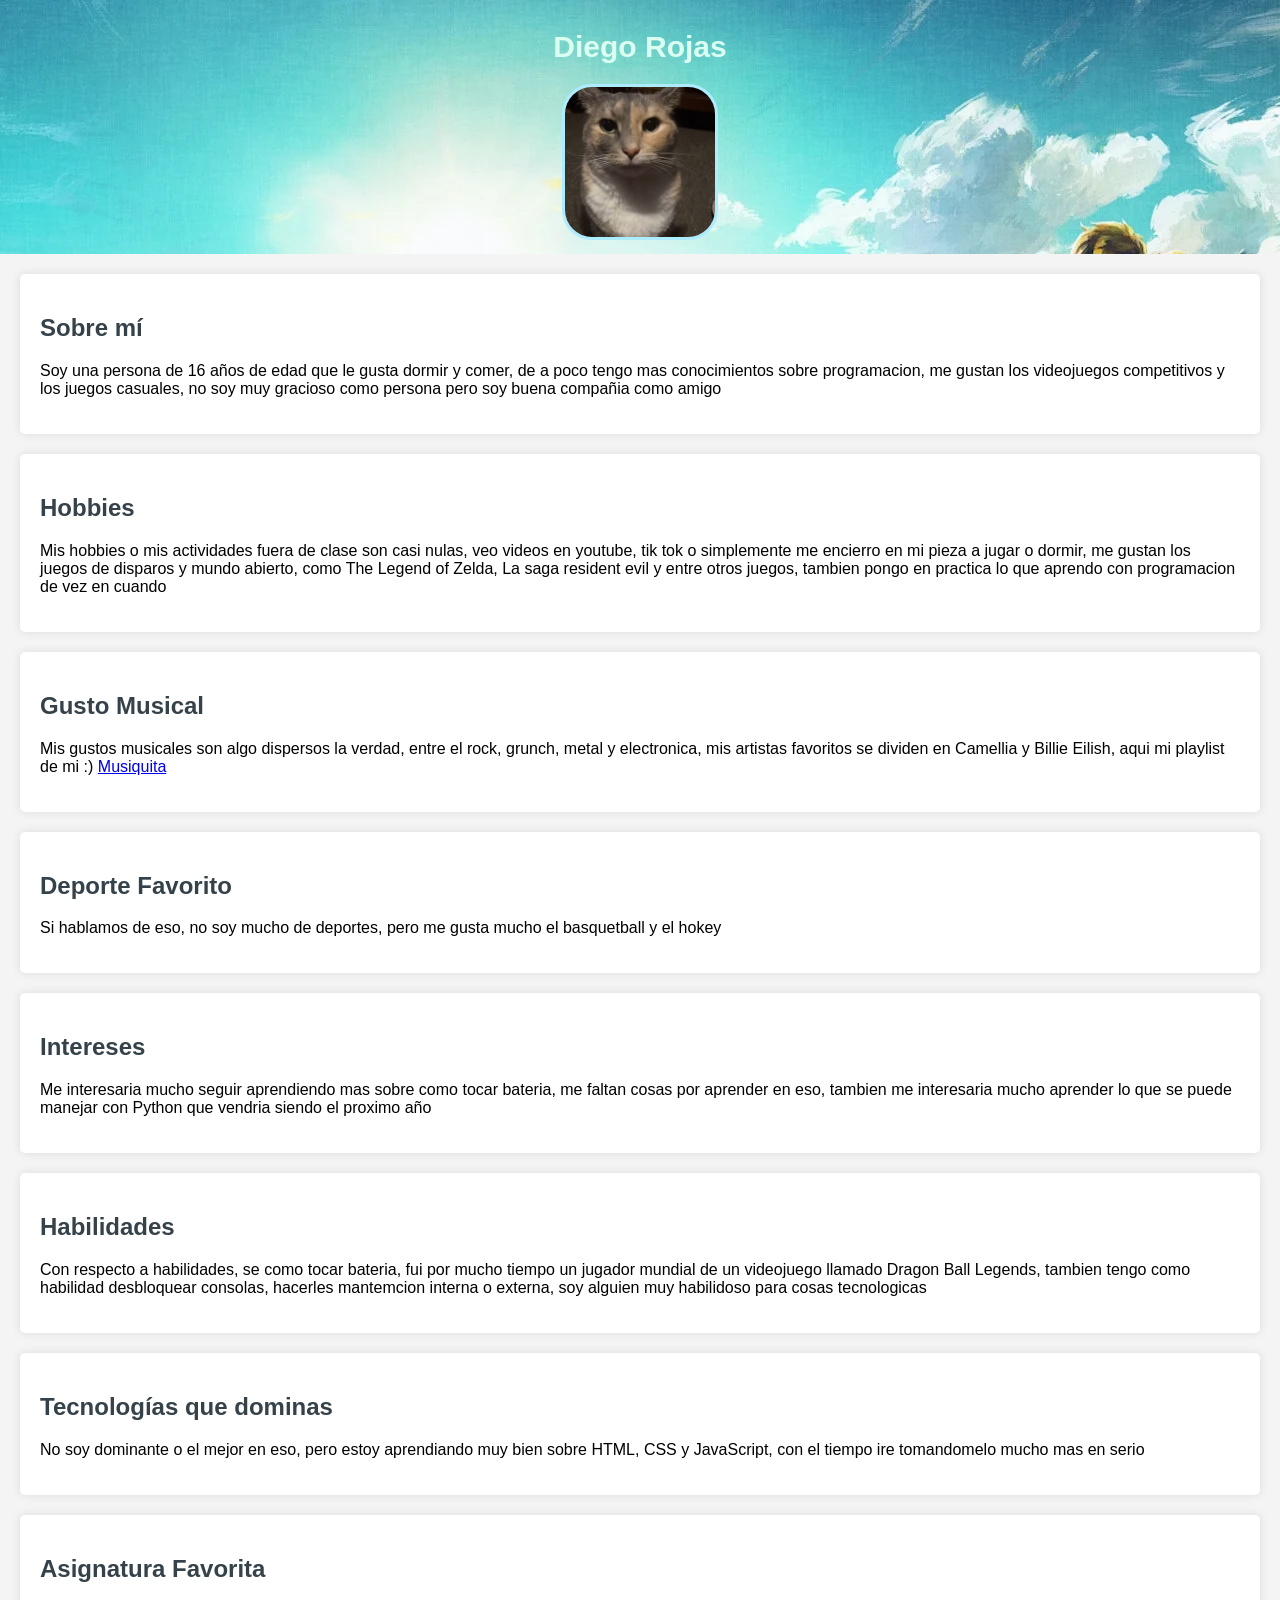
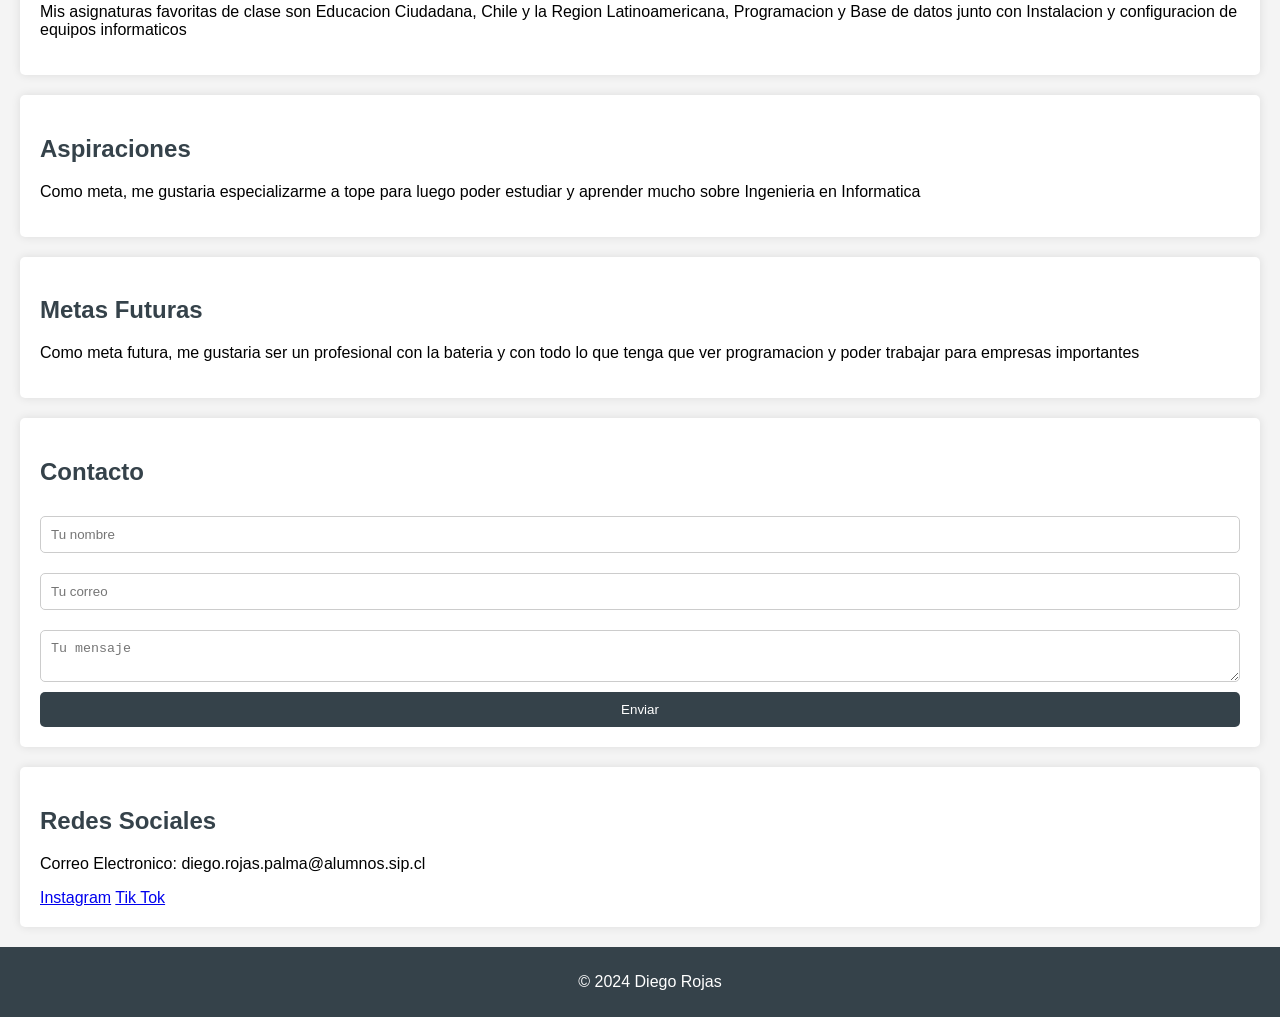
<file: index.html>
<!DOCTYPE html>
<html lang="es">
<head>
    <meta charset="UTF-8">
    <meta name="viewport" content="width=device-width, initial-scale=1.0">
    <title>Portafolio Personal</title>
    <link rel="stylesheet" href="style.css">
</head>
<body>

<header>
    <h1>Diego Rojas</h1>
    <img src="gato.png" alt="Foto formal">
</header>

<section>
    <h2>Sobre mí</h2>
    <p>Soy una persona de 16 años de edad que le gusta dormir y comer, de a poco tengo mas conocimientos sobre programacion, me gustan los videojuegos competitivos y los juegos casuales, no soy muy gracioso como persona pero soy buena compañia como amigo</p>
</section>

<section>
    <h2>Hobbies</h2>
    <p>Mis hobbies o mis actividades fuera de clase son casi nulas, veo videos en youtube, tik tok o simplemente me encierro en mi pieza a jugar o dormir, me gustan los juegos de disparos y mundo abierto, como The Legend of Zelda, La saga resident evil y entre otros juegos, tambien pongo en practica lo que aprendo con programacion de vez en cuando</p>
</section>

<section>
    <h2>Gusto Musical</h2>
    <p>Mis gustos musicales son algo dispersos la verdad, entre el rock, grunch, metal y electronica, mis artistas favoritos se dividen en Camellia y Billie Eilish, aqui mi playlist de mi :) <a href="https://open.spotify.com/playlist/6DzIw0xTJAqnYWBGeEcaYd?si=VFOWCQ9dSpaGHGG_ndJ2Kg&pi=SHguFTdmSBO_S">Musiquita</a></p>
</section>

<section>
    <h2>Deporte Favorito</h2>
    <p>Si hablamos de eso, no soy mucho de deportes, pero me gusta mucho el basquetball y el hokey</p>
</section>

<section>
    <h2>Intereses</h2>
    <p>Me interesaria mucho seguir aprendiendo mas sobre como tocar bateria, me faltan cosas por aprender en eso, tambien me interesaria mucho aprender lo que se puede manejar con Python que vendria siendo el proximo año</p>
</section>

<section>
    <h2>Habilidades</h2>
    <p>Con respecto a habilidades, se como tocar bateria, fui por mucho tiempo un jugador mundial de un videojuego llamado Dragon Ball Legends, tambien tengo como habilidad desbloquear consolas, hacerles mantemcion interna o externa, soy alguien muy habilidoso para cosas tecnologicas</p>
</section>

<section>
    <h2>Tecnologías que dominas</h2>
    <p>No soy dominante o el mejor en eso, pero estoy aprendiando muy bien sobre HTML, CSS y JavaScript, con el tiempo ire tomandomelo mucho mas en serio</p>
</section>

<section>
    <h2>Asignatura Favorita</h2>
    <p>Mis asignaturas favoritas de clase son Educacion Ciudadana, Chile y la Region Latinoamericana, Programacion y Base de datos junto con Instalacion y configuracion de equipos informaticos</p>
</section>

<section>
    <h2>Aspiraciones</h2>
    <p>Como meta, me gustaria especializarme a tope para luego poder estudiar y aprender mucho sobre Ingenieria en Informatica</p>
</section>

<section>
    <h2>Metas Futuras</h2>
    <p>Como meta futura, me gustaria ser un profesional con la bateria y con todo lo que tenga que ver programacion y poder trabajar para empresas importantes</p>
</section>

<section>
    <h2>Contacto</h2>
    <form class="contact-form">
        <input type="text" placeholder="Tu nombre" required>
        <input type="email" placeholder="Tu correo" required>
        <textarea placeholder="Tu mensaje" required></textarea>
        <button type="submit">Enviar</button>
    </form>
</section>

<section>
    <h2>Redes Sociales</h2>
    <p>Correo Electronico: diego.rojas.palma@alumnos.sip.cl</p>
    <a href="https://www.instagram.com/lu.urink/">Instagram</a>
    <a href="https://www.tiktok.com/@misterdashi?lang=es">Tik Tok</a>
</section>

<footer>
    <p>&copy; 2024 Diego Rojas</p>
</footer>

</body>
</html>
</file>
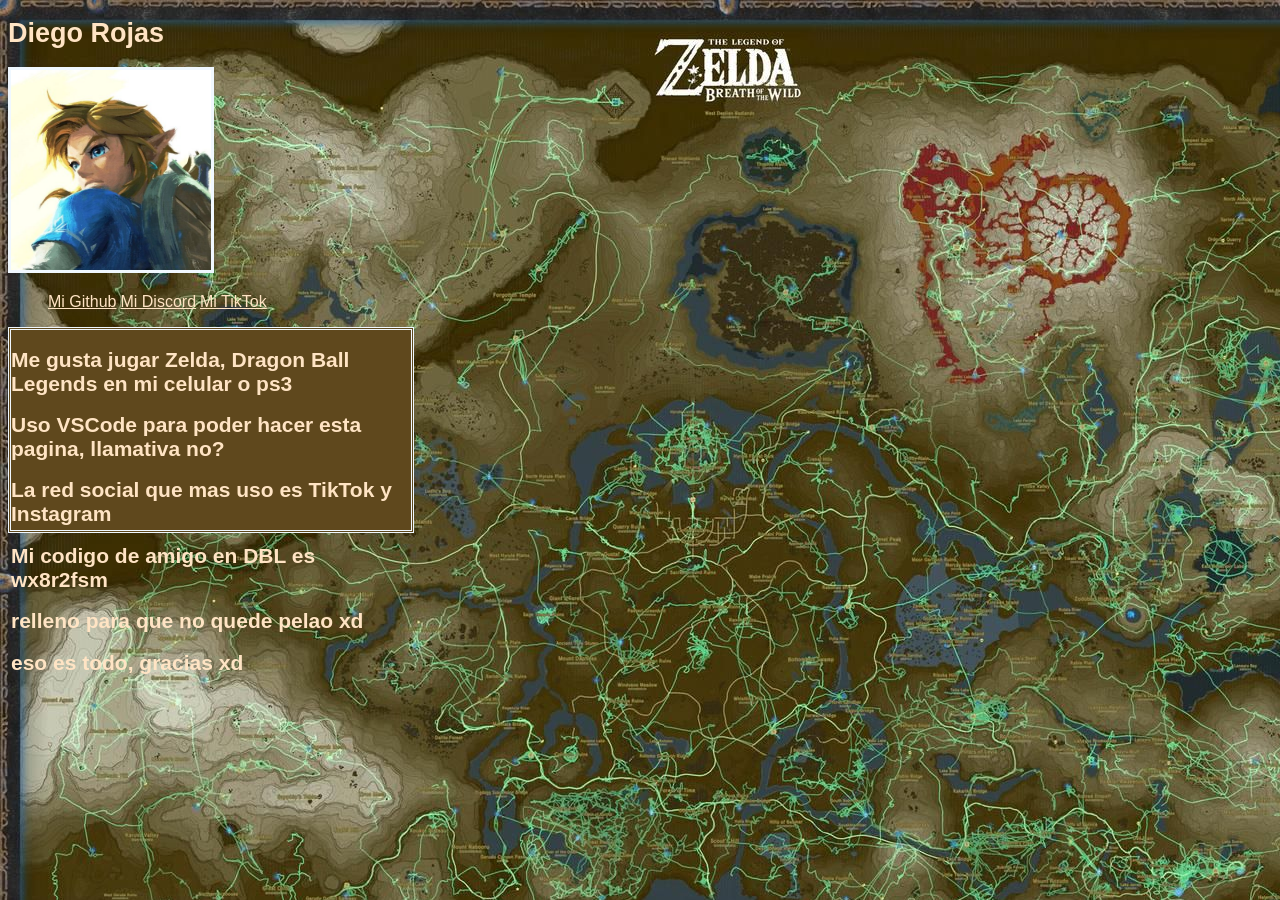
<file: xd.html>
<!DOCTYPE html>
<html lang="en">
<head>
    <meta charset="UTF-8">
    <meta name="viewport" content="width=device-width, initial-scale=1.0">
    <title>Pagina Diego</title>
    <link rel="stylesheet" href="cssxd.css">
</head>

<body>
    <h1>Diego Rojas</h1>
<img src="link.jpg" id="my-image">
<ol>
    <tableborder>
        <thead>
            <tr>
                <td>
                    <a href="https://github.com/diegomkxc">Mi Github</a>
                </td>
                <td>
                    <a href="https://discord.com/channels/@me">Mi Discord</a>
                </td>
                <td>
                    <a href="https://www.tiktok.com/@misterliink">Mi TikTok</a>
                </td>
        
            </tr>
        </thead>
    </table>
</ol>
<div>
    <h2>Me gusta jugar Zelda, Dragon Ball Legends en mi celular o ps3</h2>
    <h2>Uso VSCode para poder hacer esta pagina, llamativa no?</h2>
    <h2>La red social que mas uso es TikTok y Instagram</h2>
    <h2>Mi codigo de amigo en DBL es wx8r2fsm</h2>
    <h2>relleno para que no quede pelao xd</h2>
    <h2>eso es todo, gracias xd</h2>


    
</body>
</html>
</file>
<file: style.css>
body {
    font-family: Arial, sans-serif;
    margin: 0;
    padding: 0;
    background-color: #f4f4f4;
    cursor: crosshair;
}
header {
    background: #35424a;
    color: #ffffff;
    padding: 10px;
    text-align: center;
    background-image: url(bi.jpg);
}
img {
    width: 150px;
    height: 150px;
    border-style: solid;
    border-color: #adecff;
    border-radius: 30px;
}
section {
    margin: 20px;
    padding: 20px;
    background: #ffffff;
    border-radius: 5px;
    box-shadow: 0 0 10px rgba(0, 0, 0, 0.1);
}
h2 {
    color: #35424a;
}
footer {
    text-align: center;
    padding: 10px;
    background: #35424a;
    color: #ffffff;
    position: relative;
    bottom: 0;
    width: 100%;
}
.contact-form {
    display: flex;
    flex-direction: column;
}
.contact-form input, .contact-form textarea {
    margin: 10px 0;
    padding: 10px;
    border: 1px solid #ccc;
    border-radius: 5px;
}
.contact-form button {
    background: #35424a;
    color: white;
    padding: 10px;
    border: none;
    border-radius: 5px;
    cursor: pointer;
}
.contact-form button:hover {
    background: #45a049;
}

h1{
    font-size: 30px;
    color: rgb(219, 255, 241);
}
</file>
<file: cssxd.css>
body{
    background-image: url(mapa.jpg);
    color: aliceblue;
}




h1{
    color: bisque;
    font-family: Arial, Helvetica, sans-serif;
    font-size: 27px;
}

#my-image{
    width: 200px; height: 200px; 
    border-style:solid;
}

li{
    font-family: Arial, Helvetica, sans-serif;
    color: aliceblue;
}
a{
    color: bisque;
    font-family: Arial, Helvetica, sans-serif;
}

h2{
  font-family: Arial, Helvetica, sans-serif;  
  color: bisque;
  font-size: 21px;
}

div{
    background-color: rgb(95, 72, 29);
    width: 400px;
    height:200px;
    border-style: double;
}
</file>
